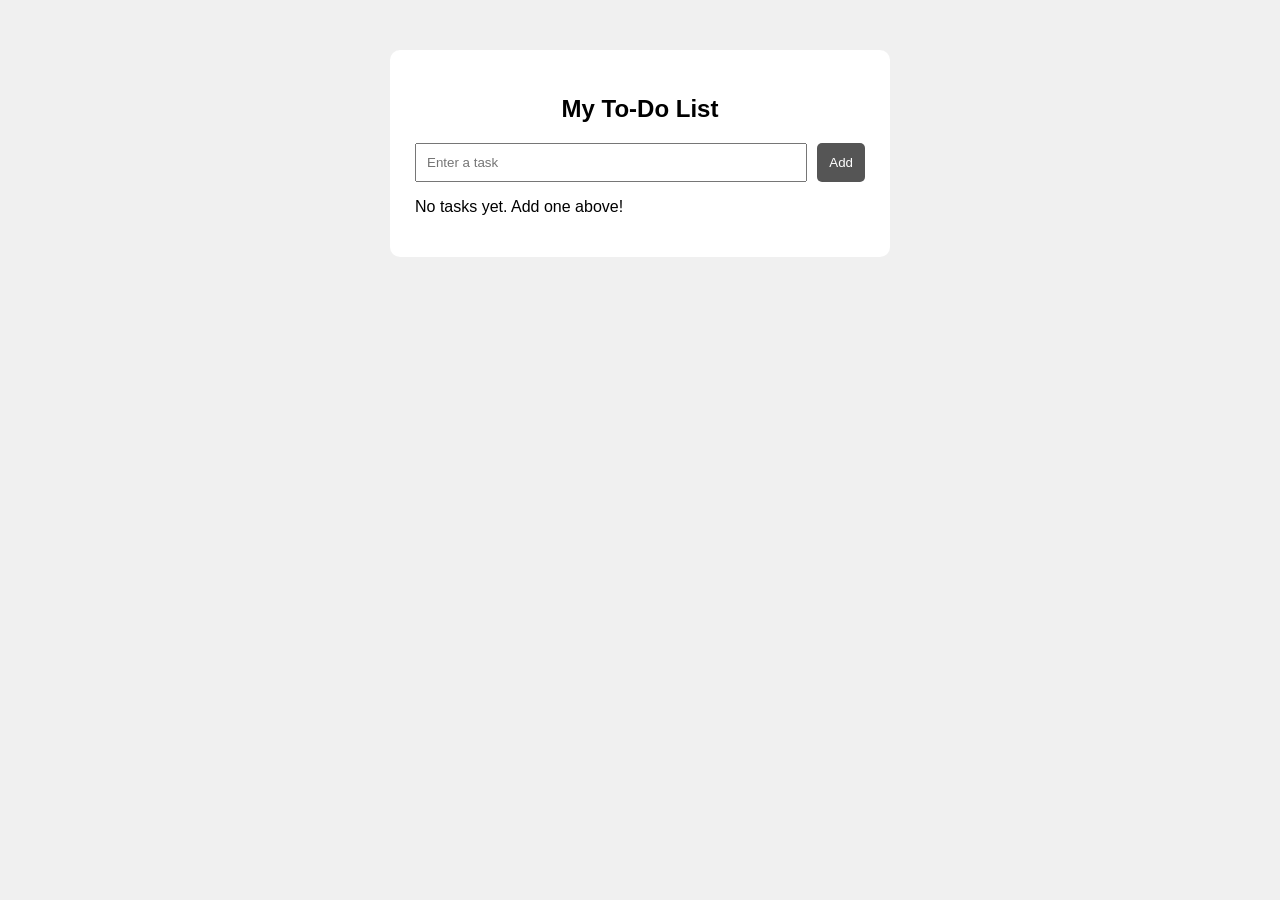
<file: frontend paper/scenario2/index.html>
<!DOCTYPE html>
<html>
<head>
    <title>My To-Do List</title>
    <link rel="stylesheet" href="style.css">
</head>
<body>

    <div class="container">
        <h2>My To-Do List</h2>

        <div class="input-box">
            <input type="text" id="taskInput" placeholder="Enter a task">
            <button onclick="addTask()">Add</button>
        </div>

        <ul id="taskList"></ul>

        <p id="remaining"></p>
    </div>

    <script src="script.js"></script>
</body>
</html>
</file>
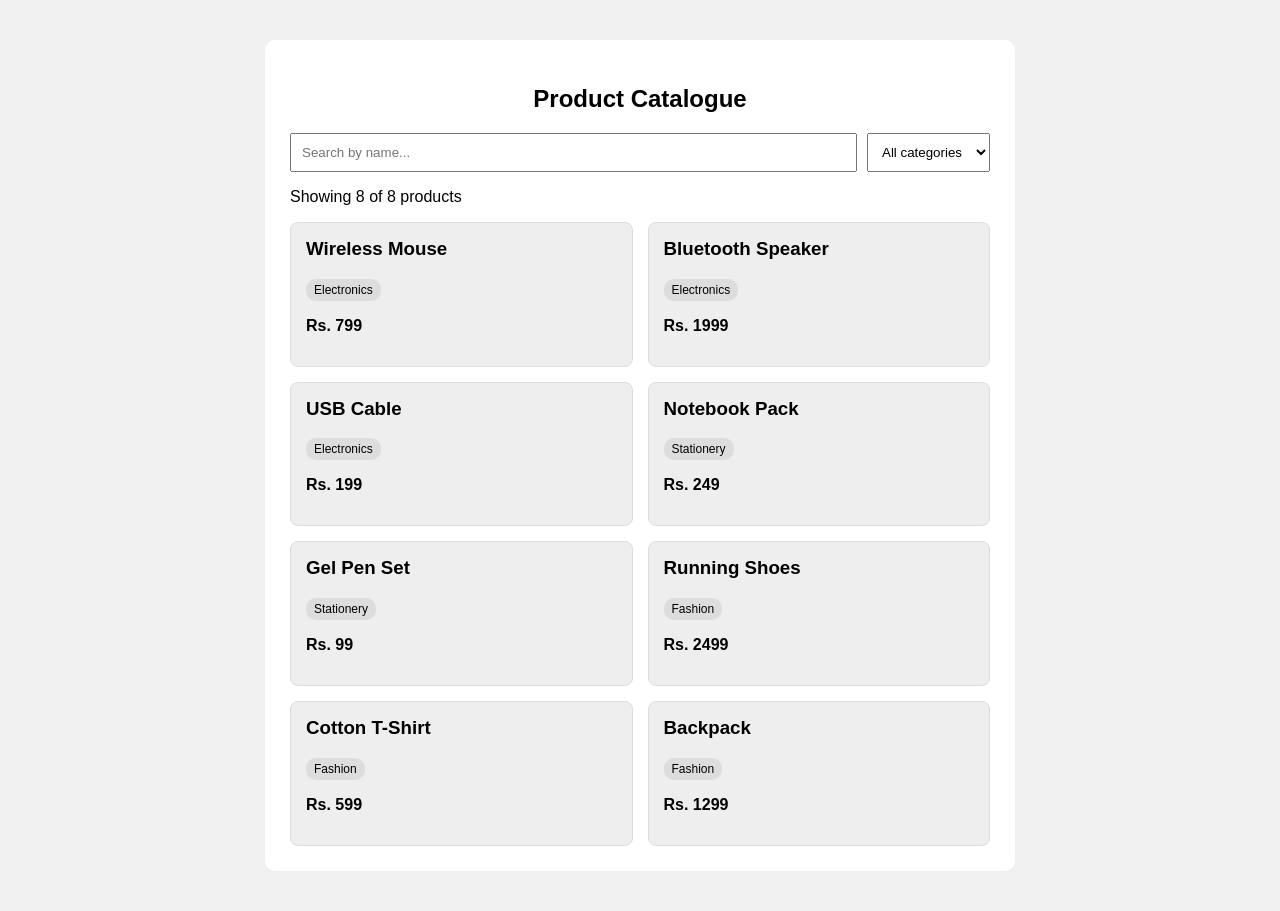
<file: frontend paper/scenario4/index.html>
<!DOCTYPE html>
<html>
<head>
    <title>Product Catalogue</title>
    <link rel="stylesheet" href="style.css">
</head>
<body>

    <div class="container">
        <h2>Product Catalogue</h2>

        <div class="filters">
            <input type="text" id="search" placeholder="Search by name...">

            <select id="category">
                <option value="All">All categories</option>
                <option value="Electronics">Electronics</option>
                <option value="Stationery">Stationery</option>
                <option value="Fashion">Fashion</option>
            </select>
        </div>

        <p id="count"></p>

        <div id="productList" class="grid"></div>
    </div>

    <script src="script.js"></script>
</body>
</html>
</file>
<file: frontend paper/scenario2/style.css>
body {
    font-family: Arial, sans-serif;
    background-color: #f0f0f0;
}

.container {
    width: 450px;
    margin: 50px auto;
    padding: 25px;
    background: white;
    border-radius: 10px;
}

h2 {
    text-align: center;
}

.input-box {
    display: flex;
    gap: 10px;
}

input {
    flex: 1;
    padding: 10px;
}

button {
    padding: 8px 12px;
    cursor: pointer;
    background: #555;
    color: white;
    border: none;
    border-radius: 5px;
}

li {
    list-style: none;
    padding: 10px;
    border-bottom: 1px solid #ddd;
    display: flex;
    justify-content: space-between;
    align-items: center;
}

.task-text {
    cursor: pointer;
}

.completed {
    text-decoration: line-through;
    color: gray;
}
</file>
<file: frontend paper/scenario4/style.css>
body {
    font-family: Arial, sans-serif;
    background: #f0f0f0;
}

.container {
    width: 700px;
    margin: 40px auto;
    background: white;
    padding: 25px;
    border-radius: 10px;
}

h2 {
    text-align: center;
}

.filters {
    display: flex;
    gap: 10px;
}

input, select {
    padding: 10px;
}

input {
    flex: 1;
}

.grid {
    display: grid;
    grid-template-columns: 1fr 1fr;
    gap: 15px;
}

.card {
    padding: 15px;
    background: #eeeeee;
    border: 1px solid #ddd;
    border-radius: 8px;
}

.card h3 {
    margin-top: 0;
}

.tag {
    display: inline-block;
    background: #ddd;
    padding: 4px 8px;
    border-radius: 10px;
    font-size: 12px;
}

.price {
    font-weight: bold;
}
</file>
